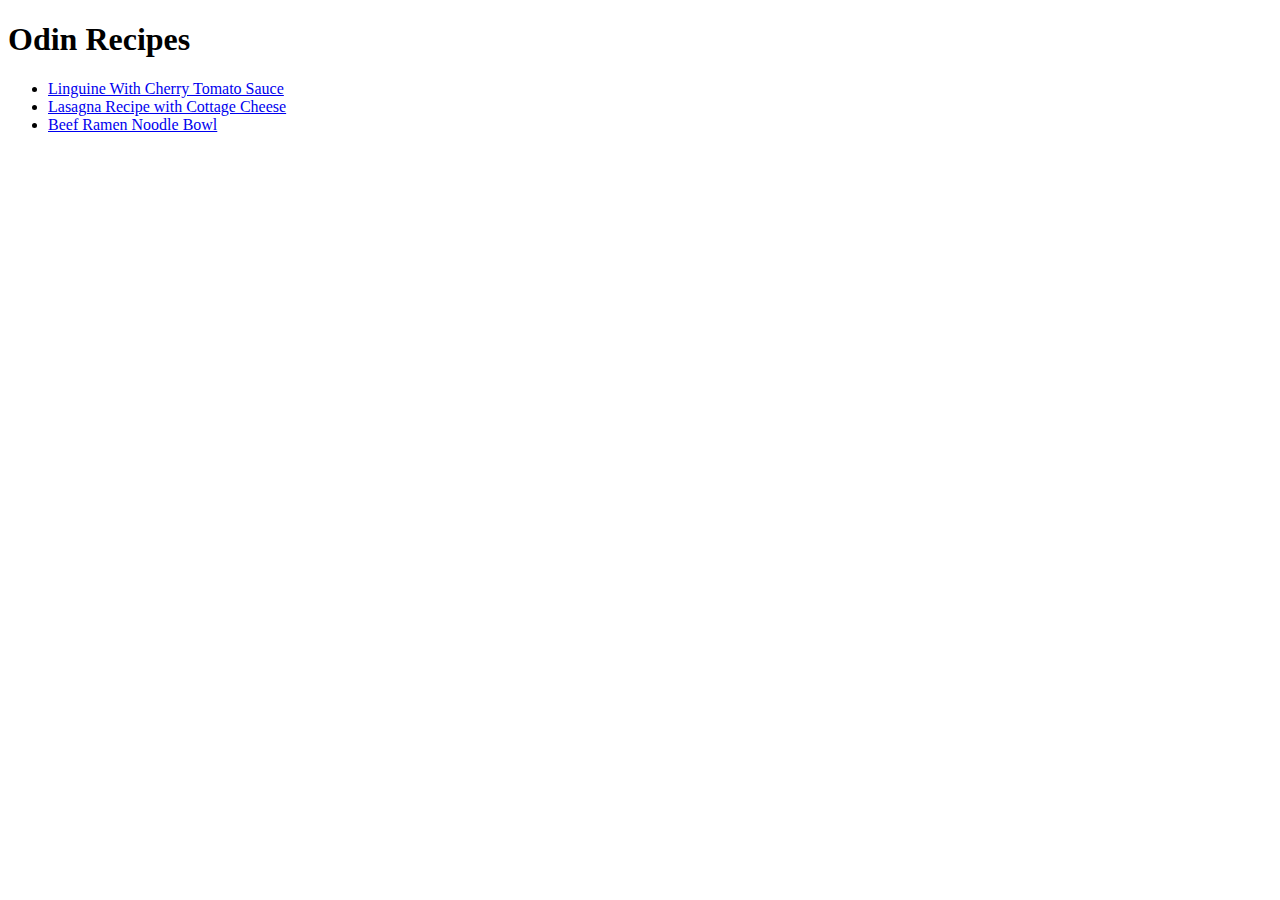
<file: index.html>
<!DOCTYPE html>
<html lang="en">
<head>
    <meta charset="UTF-8">
    <meta name="viewport" content="width=device-width, initial-scale=1.0">
    <title>Odin Recipes</title>
</head>
<body>
   <h1>Odin Recipes</h1> 
   <ul>
    <li><a href="./recipes/linguine.html">Linguine With Cherry Tomato Sauce</a></li>
    <li><a href="./recipes/lasagna.html">Lasagna Recipe with Cottage Cheese</a></li>
    <li><a href="./recipes/ramen.html">Beef Ramen Noodle Bowl</a></li>
   </ul>
   
</body>
</html>
</file>
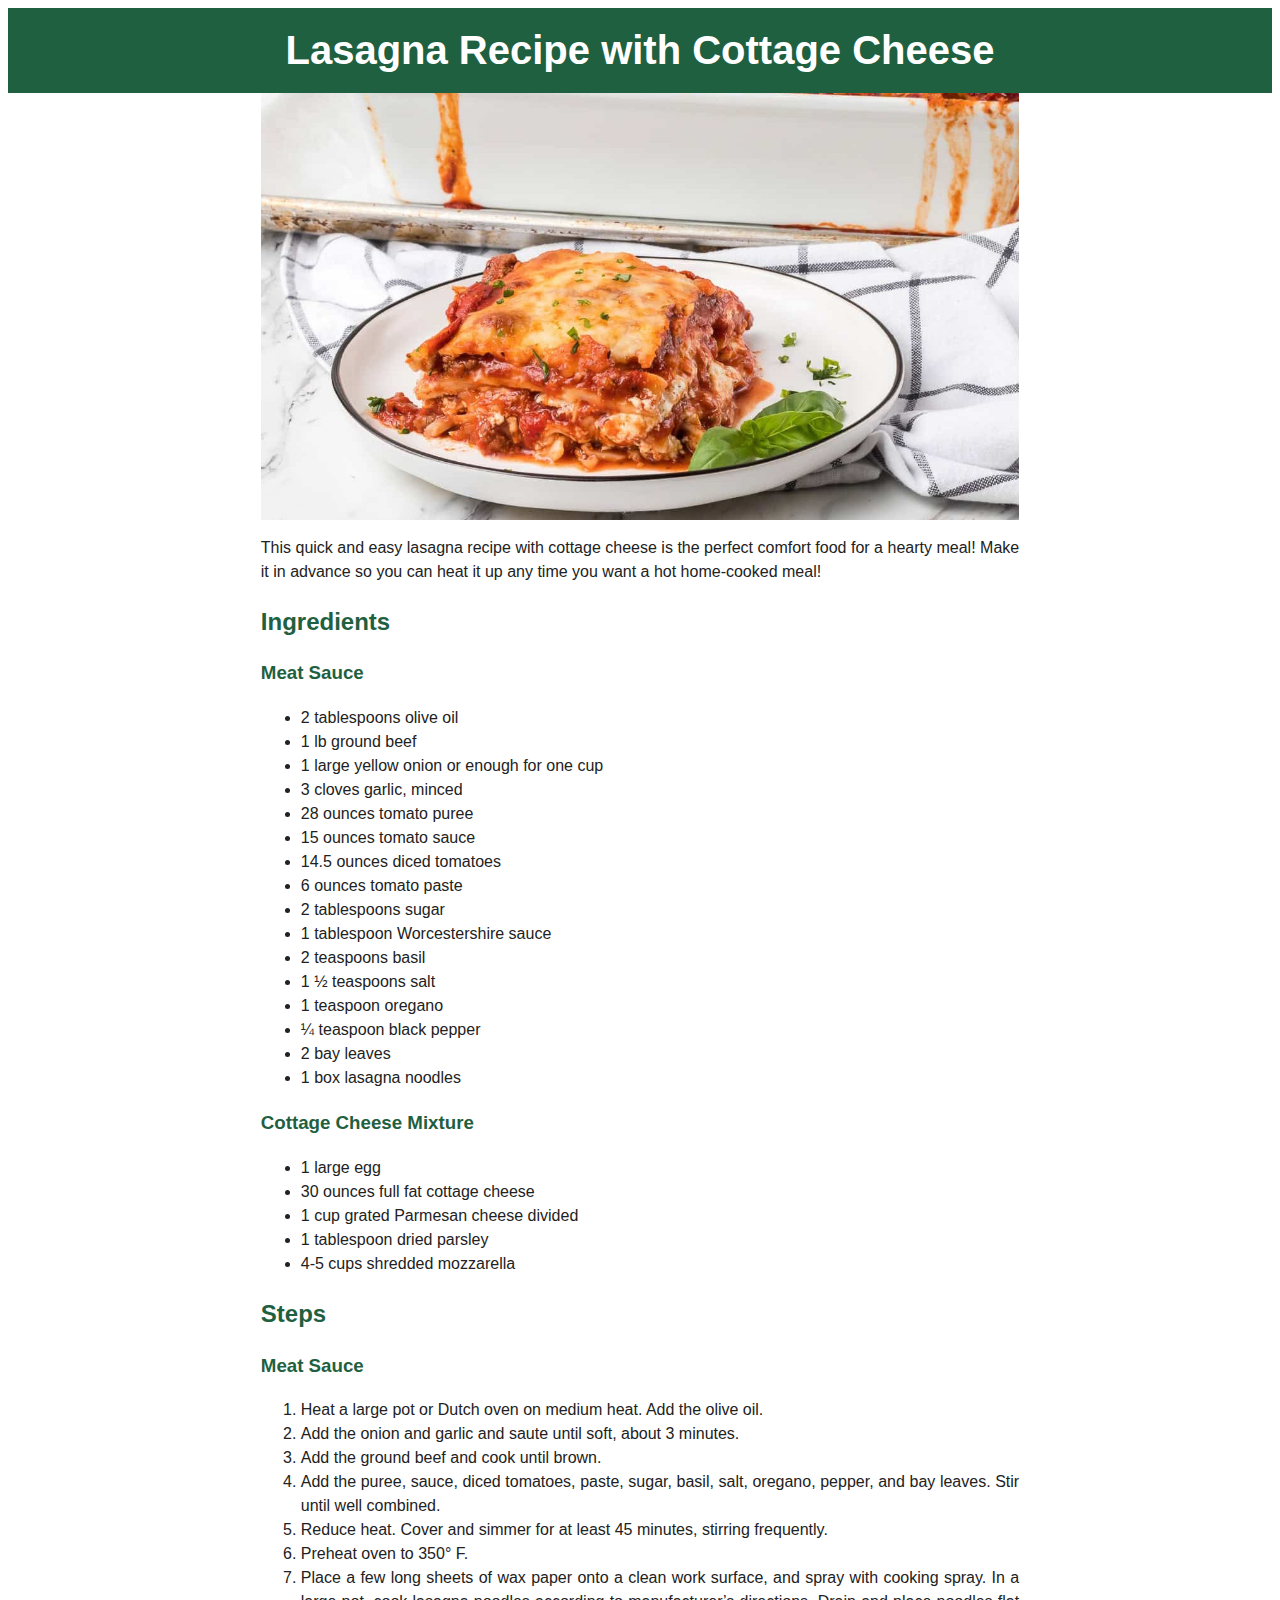
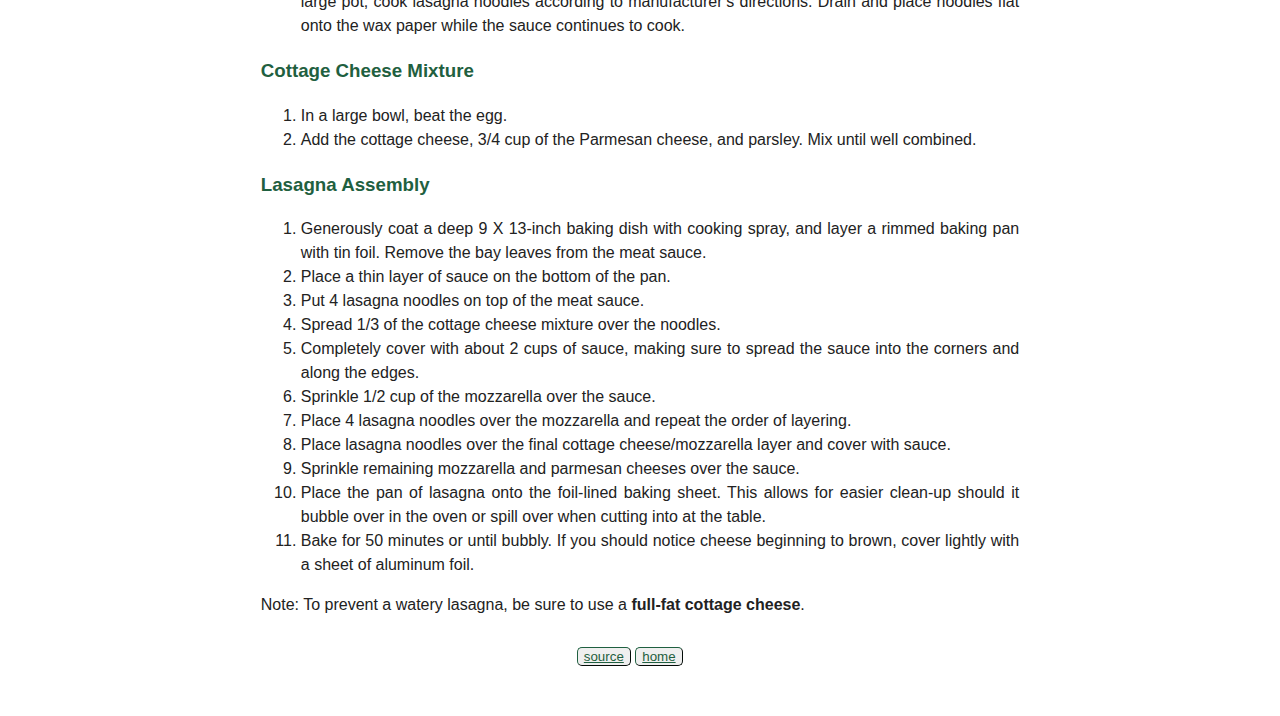
<file: recipes/lasagna.html>
<!DOCTYPE html>
<html lang="en">
<head>
    <meta charset="UTF-8">
    <meta name="viewport" content="width=device-width, initial-scale=1.0">
    <title>Lasagna Recipe with Cottage Cheese</title>
    <link rel="stylesheet" href="../style.css">
</head>
<body>
   <h1 class="title">Lasagna Recipe with Cottage Cheese</h1> 
   <img src="../images/lasagna-with-cottage-cheese.jpg" alt="lasagna recipe with cottage cheese" width="540" height="304">
   <div class="content">
   <p>This quick and easy lasagna recipe with cottage cheese is the perfect comfort food for a hearty meal! Make it in advance so you can heat it up any time you want a hot home-cooked meal!</p>
   <h2 class="heading">Ingredients</h2>
   <h3 class="heading">Meat Sauce</h3>
   <ul>
    <li>2 tablespoons olive oil</li>
    <li>1 lb ground beef</li>
    <li>1 large yellow onion or enough for one cup</li>
    <li>3 cloves garlic, minced</li>
    <li>28 ounces tomato puree</li>
    <li>15 ounces tomato sauce</li>
    <li>14.5 ounces diced tomatoes</li>
    <li>6 ounces tomato paste</li>
    <li>2 tablespoons sugar</li>
    <li>1 tablespoon Worcestershire sauce</li>
    <li>2 teaspoons basil</li>
    <li>1 ½ teaspoons salt</li>
    <li>1 teaspoon oregano</li>
    <li>¼ teaspoon black pepper</li>
    <li>2 bay leaves</li>
    <li>1 box lasagna noodles</li>
   </ul>
   <h3 class="heading">Cottage Cheese Mixture</h3>
   <ul>
    <li>1 large egg</li>
    <li>30 ounces full fat cottage cheese</li>
    <li>1 cup grated Parmesan cheese divided</li>
    <li>1 tablespoon dried parsley</li>
    <li>4-5 cups shredded mozzarella</li>
   </ul>
   <h2 class="heading">Steps</h2>
   <h3 class="heading">Meat Sauce</h3>
   <ol>
    <li>Heat a large pot or Dutch oven on medium heat. Add the olive oil.</li>
    <li>Add the onion and garlic and saute until soft, about 3 minutes.</li>
    <li>Add the ground beef and cook until brown.</li>
    <li>Add the puree, sauce, diced tomatoes, paste, sugar, basil, salt, oregano, pepper, and bay leaves. Stir until well combined.</li>
    <li>Reduce heat. Cover and simmer for at least 45 minutes, stirring frequently.</li>
    <li>Preheat oven to 350° F.</li>
    <li>Place a few long sheets of wax paper onto a clean work surface, and spray with cooking spray. In a large pot, cook lasagna noodles according to manufacturer’s directions. Drain and place noodles flat onto the wax paper while the sauce continues to cook.</li>
   </ol>
   <h3 class="heading">Cottage Cheese Mixture</h3>
   <ol>
    <li>In a large bowl, beat the egg.</li>
    <li>Add the cottage cheese, 3/4 cup of the Parmesan cheese, and parsley. Mix until well combined.</li>
   </ol>
   <h3 class="heading">Lasagna Assembly</h3>
   <ol>
    <li>Generously coat a deep 9 X 13-inch baking dish with cooking spray, and layer a rimmed baking pan with tin foil. Remove the bay leaves from the meat sauce.</li>
    <li>Place a thin layer of sauce on the bottom of the pan.</li>
    <li>Put 4 lasagna noodles on top of the meat sauce.</li>
    <li>Spread 1/3 of the cottage cheese mixture over the noodles.</li>
    <li>Completely cover with about 2 cups of sauce, making sure to spread the sauce into the corners and along the edges.</li>
    <li>Sprinkle 1/2 cup of the mozzarella over the sauce.</li>
    <li>Place 4 lasagna noodles over the mozzarella and repeat the order of layering.</li>
    <li>Place lasagna noodles over the final cottage cheese/mozzarella layer and cover with sauce.</li>
    <li>Sprinkle remaining mozzarella and parmesan cheeses over the sauce.</li>
    <li>Place the pan of lasagna onto the foil-lined baking sheet. This allows for easier clean-up should it bubble over in the oven or spill over when cutting into at the table.</li>
    <li>Bake for 50 minutes or until bubbly. If you should notice cheese beginning to brown, cover lightly with a sheet of aluminum foil.</li>
   </ol>
   <p>Note: To prevent a watery lasagna, be sure to use a <strong>full-fat cottage cheese</strong>.</p>
   </div>
   <div class="back-link">
   <button><a href="https://www.365daysofbakingandmore.com/lasagna-recipe-with-cottage-cheese/" target="_blank">source</a></button>
   <button><a href="../index.html">home</a></button>
   </div>
</body>
</html>
</file>
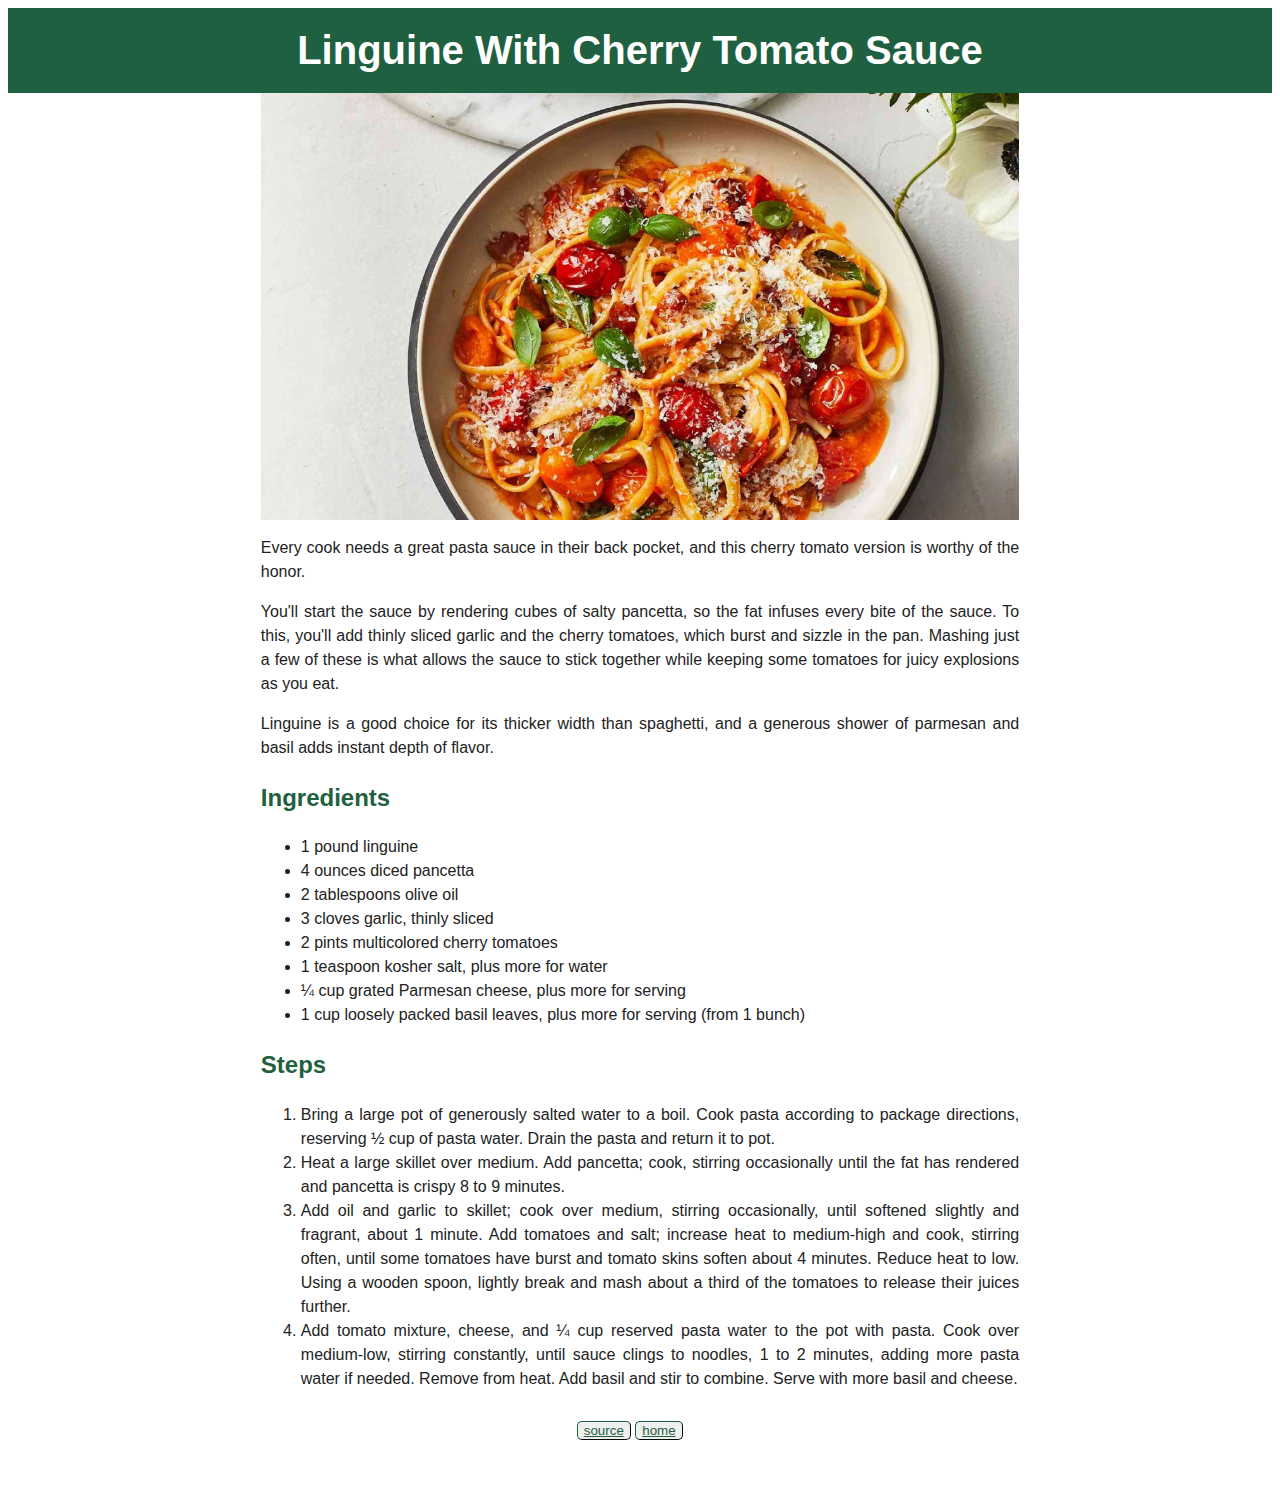
<file: recipes/linguine.html>
<!DOCTYPE html>
<html lang="en">
<head>
    <meta charset="UTF-8">
    <meta name="viewport" content="width=device-width, initial-scale=1.0">
    <title>Linguine With Cherry Tomato Sauce</title>
    <link rel="stylesheet" href="../style.css">
</head>
<body>
    <h1 class="title">Linguine With Cherry Tomato Sauce</h1> 
      <img class="img" src="../images/linguine-with-cherry-tomato-sauce-recipe.jpg" alt="linguine with cherry tomato sauce" width="540" height="304">
      <div class="content">
      <p>Every cook needs a great pasta sauce in their back pocket, and this cherry tomato version is worthy of the honor.</p>
      <p>You'll start the sauce by rendering cubes of salty pancetta, so the fat infuses every bite of the sauce. To this, you'll add thinly sliced garlic and the cherry tomatoes, which burst and sizzle in the pan. Mashing just a few of these is what allows the sauce to stick together while keeping some tomatoes for juicy explosions as you eat.</p>  
      <p>Linguine is a good choice for its thicker width than spaghetti, and a generous shower of parmesan and basil adds instant depth of flavor.</p>
      <h2 class="heading">Ingredients</h2>
      <ul>
        <li>1 pound linguine</li>
        <li>4 ounces diced pancetta</li>
        <li>2 tablespoons olive oil</li>
        <li>3 cloves garlic, thinly sliced</li>
        <li>2 pints multicolored cherry tomatoes</li>
        <li>1 teaspoon kosher salt, plus more for water</li>
        <li>¼ cup grated Parmesan cheese, plus more for serving</li>
        <li>1 cup loosely packed basil leaves, plus more for serving (from 1 bunch)</li>
    </ul>
   <h2 class="heading">Steps</h2>
   <ol>
    <li>Bring a large pot of generously salted water to a boil. Cook pasta according to package directions, reserving ½ cup of pasta water. Drain the pasta and return it to pot.</li>
    <li>Heat a large skillet over medium. Add pancetta; cook, stirring occasionally until the fat has rendered and pancetta is crispy 8 to 9 minutes.</li>
    <li>Add oil and garlic to skillet; cook over medium, stirring occasionally, until softened slightly and fragrant, about 1 minute. Add tomatoes and salt; increase heat to medium-high and cook, stirring often, until some tomatoes have burst and tomato skins soften about 4 minutes. Reduce heat to low. Using a wooden spoon, lightly break and mash about a third of the tomatoes to release their juices further.</li>
    <li>Add tomato mixture, cheese, and ¼ cup reserved pasta water to the pot with pasta. Cook over medium-low, stirring constantly, until sauce clings to noodles, 1 to 2 minutes, adding more pasta water if needed. Remove from heat. Add basil and stir to combine. Serve with more basil and cheese.</li>
   </ol>
   </div>
   <div class="back-link">
   <button><a href="https://www.realsimple.com/food-recipes/browse-all-recipes/linguine-with-cherry-tomato-sauce-recipe" target="_blank">source</a></button>
   <button><a href="../index.html">home</a></button>
   </div>
</body>
</html>
</file>
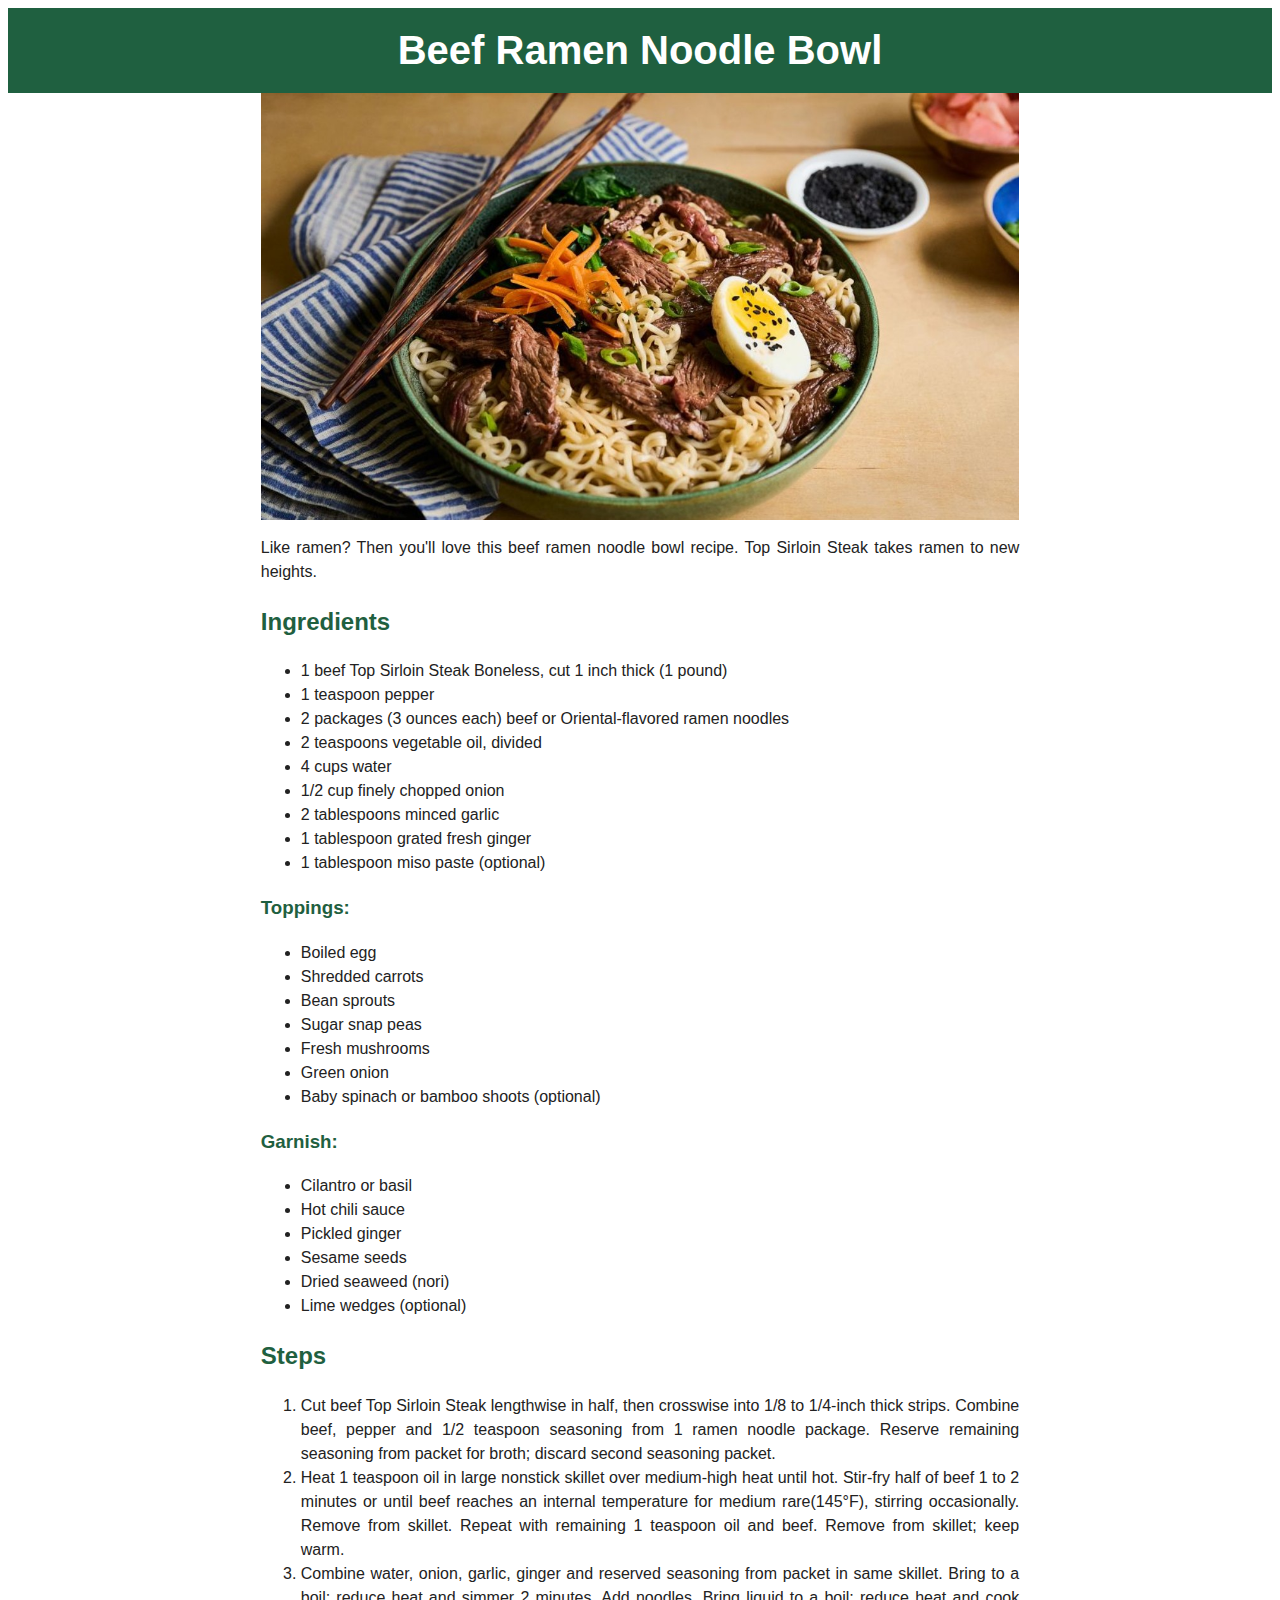
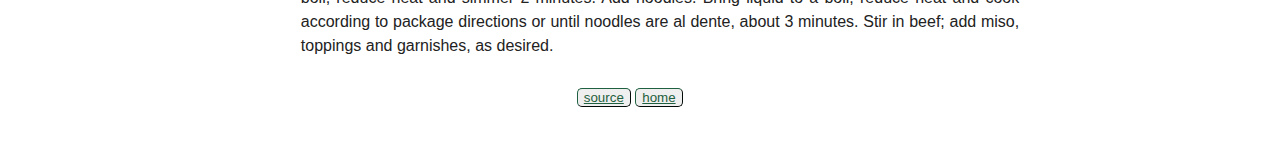
<file: recipes/ramen.html>
<!DOCTYPE html>
<html lang="en">
<head>
    <meta charset="UTF-8">
    <meta name="viewport" content="width=device-width, initial-scale=1.0">
    <title>Beef Ramen Noodle Bowl</title>
    <link rel="stylesheet" href="../style.css">
</head>
<body>
  <h1 class="title">Beef Ramen Noodle Bowl</h1>
  <img src="../images/beef-ramen-noodle-bowl.jpg" alt="beef ramen noodle bowl" width="540" height="304">
  <div class="content">
  <p>Like ramen? Then you'll love this beef ramen noodle bowl recipe. Top Sirloin Steak takes ramen to new heights.</p>
  <h2 class="heading">Ingredients</h2>
  <ul>
    <li>1 beef Top Sirloin Steak Boneless, cut 1 inch thick (1 pound)</li>
    <li>1 teaspoon pepper</li>
    <li>2 packages (3 ounces each) beef or Oriental-flavored ramen noodles</li>
    <li>2 teaspoons vegetable oil, divided</li>
    <li>4 cups water</li>
    <li>1/2 cup finely chopped onion</li>
    <li>2 tablespoons minced garlic</li>
    <li>1 tablespoon grated fresh ginger</li>
    <li>1 tablespoon miso paste (optional)</li>
  </ul>
  <h3 class="heading">Toppings:</h3>
  <ul>
    <li>Boiled egg</li>
    <li>Shredded carrots</li>
    <li>Bean sprouts</li>
    <li>Sugar snap peas</li>
    <li>Fresh mushrooms</li>
    <li>Green onion</li>
    <li>Baby spinach or bamboo shoots (optional)</li>
  </ul>
  <h3 class="heading">Garnish:</h3>
  <ul>
    <li>Cilantro or basil</li>
    <li>Hot chili sauce</li>
    <li>Pickled ginger</li>
    <li>Sesame seeds</li>
    <li>Dried seaweed (nori)</li>
    <li>Lime wedges (optional)</li>
  </ul>
  <h2 class="heading">Steps</h2>
  <ol>
    <li>Cut beef Top Sirloin Steak lengthwise in half, then crosswise into 1/8 to 1/4-inch thick strips. Combine beef, pepper and 1/2 teaspoon seasoning from 1 ramen noodle package. Reserve remaining seasoning from packet for broth; discard second seasoning packet.</li>
    <li>Heat 1 teaspoon oil in large nonstick skillet over medium-high heat until hot. Stir-fry half of beef 1 to 2 minutes or until beef reaches an internal temperature for medium rare(145°F), stirring occasionally. Remove from skillet. Repeat with remaining 1 teaspoon oil and beef. Remove from skillet; keep warm.</li>
    <li>Combine water, onion, garlic, ginger and reserved seasoning from packet in same skillet. Bring to a boil; reduce heat and simmer 2 minutes. Add noodles. Bring liquid to a boil; reduce heat and cook according to package directions or until noodles are al dente, about 3 minutes. Stir in beef; add miso, toppings and garnishes, as desired.</li>
  </ol>
  </div>
  <div class="back-link">
  <button><a href="https://www.beefitswhatsfordinner.com/recipes/recipe/6051/beef-ramen-noodle-bowl" target="_blank">source</a></button>
  <button><a href="../index.html">home</a></button>
  </div>
</body>
</html>
</file>
<file: style.css>
* {
    font-family: Arial, Helvetica, sans-serif;
    box-sizing: border-box;
}

.title {
    text-align: center;
    font-size: 40px;
    color: #fff;
    background-color: #1F6040;
    padding: 20px;
    margin: 0 0 25px;
}

.content {
    width: 60%;    
    margin-left: auto;
    margin-right: auto;
    line-height: 1.5;
    text-align: justify;
    color: #222222;
}

.heading {
    color: #1F6040;
}

a{
    color: #1F6040;
}

img {
    height: auto;
    width: 60%;
    display: block;
    margin-top: -25px;
    margin-left: auto;
    margin-right: auto;
}

.back-link {
    margin: auto;
    width: 10%;
    margin-bottom: 50px;
    margin-top: 30px;
}

button {
    border-color: #1F6040;
    border-radius: 5px;
    border-width: 1.2px;
}
</file>
